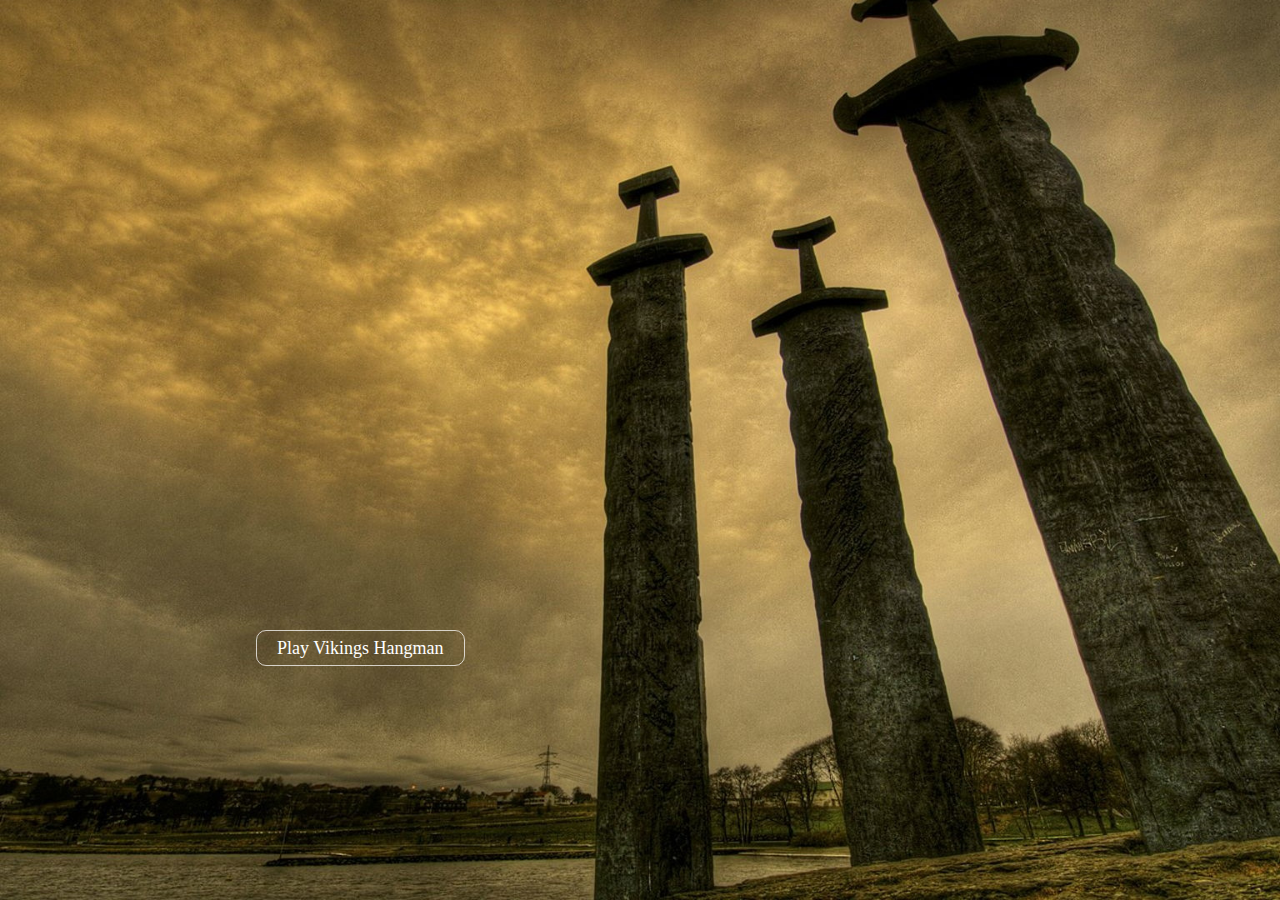
<file: index.html>
<html>

<head>
    <meta name="viewport" content="width=device-width, initial-scale=1">
    <link href="https://maxcdn.bootstrapcdn.com/bootstrap/3.3.7/css/bootstrap.min.css" rel="stylesheet" integrity="sha384-BVYiiSIFeK1dGmJRAkycuHAHRg32OmUcww7on3RYdg4Va+PmSTsz/K68vbdEjh4u" crossorigin="anonymous">
    <link rel="stylesheet" type="text/css" href="assets/style.css">
    <title>Vikings Hangman!</title>
</head>

<body>
    <div class="bg">
        <btn class="btn-transparent btn-lg index-btn">
            <a href="front.html">Play Vikings Hangman</a>
        </btn>
    </div>

</body>

</html>
</file>
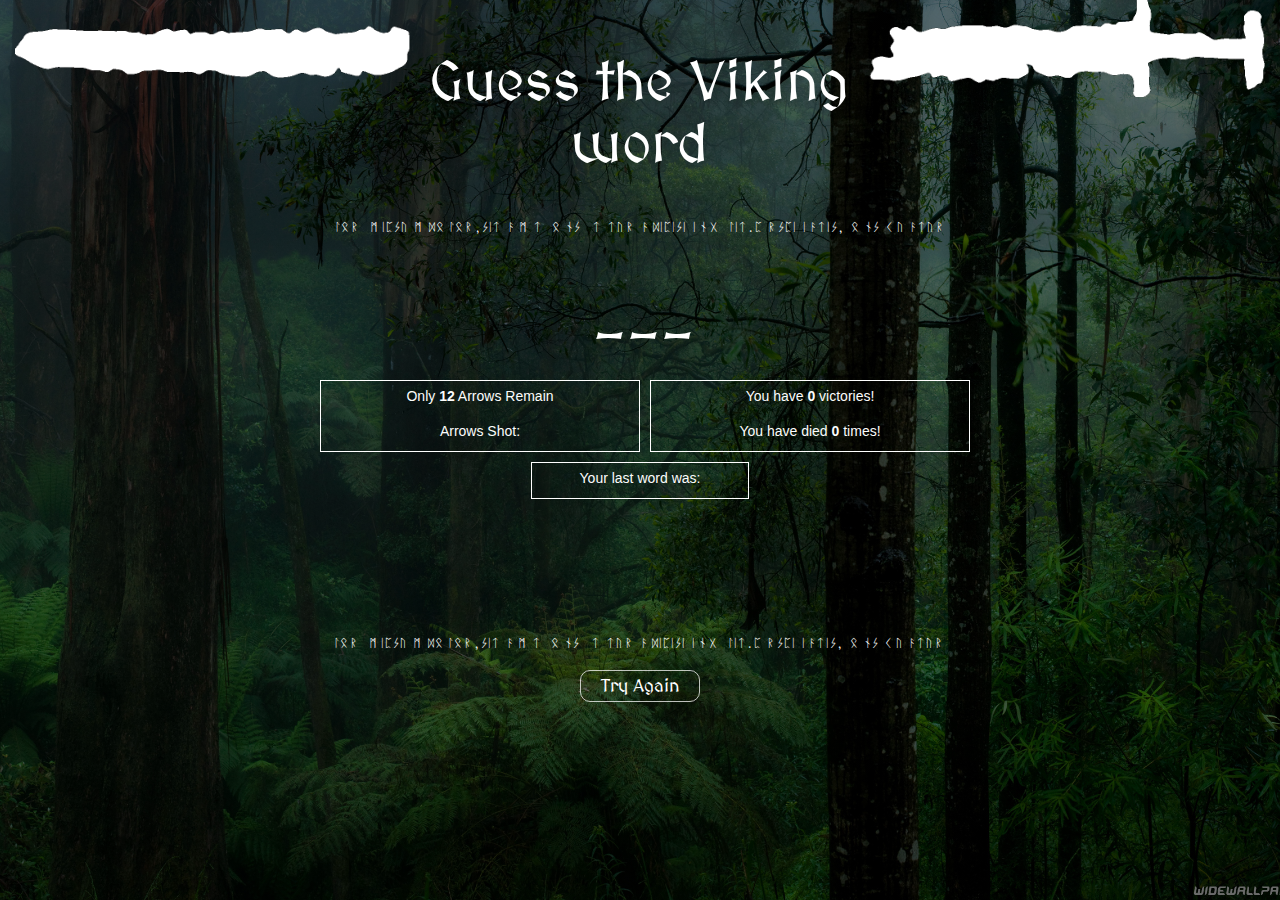
<file: front.html>
<html>

<head>
    <link href="https://fonts.googleapis.com/css?family=MedievalSharp" rel="stylesheet">
    <meta name="viewport" content="width=device-width, initial-scale=1">
    <link href="https://maxcdn.bootstrapcdn.com/bootstrap/3.3.7/css/bootstrap.min.css" rel="stylesheet" integrity="sha384-BVYiiSIFeK1dGmJRAkycuHAHRg32OmUcww7on3RYdg4Va+PmSTsz/K68vbdEjh4u" crossorigin="anonymous">
    <link rel="stylesheet" type="text/css" href="assets/style.css">
    <title>Vikings Hangman!</title>
</head>



<body>
    <div class="bg2 overlay">
        <div class="container">
        </div>
        <div class="container-fluid">
            <div class="row">
                <div class="col-sm-4">
                     <img src="assets/images/ulf-left.png" class="sword-left" alt="Ulf">
                </div>
                <div class="col-sm-4 col-xs-12" style=padding-right:0px;padding-left:0px;padding-top:10px;>
                    <h1>Guess the Viking word</h1>
                </div>  
                <div class="col-sm-4">
                    <img src="assets/images/ulf-right.png" class="sword-right" alt="Ulf">
                </div>
            </div>   
            <div class="row">
                <p class="runes">Lorem ipsum dolor, sit amet consectetur adipisicing elit. Perspiciatis, consequatur</p>
            </div>
            <div class="row">
                <div class="col-sm-8 col-sm-offset-2 col-xs-12" style=padding-right:0px;padding-left:0px;>
                    <h1 id="right">Guess the Viking word</h1>
                </div>   
            </div> 
            <div class="row">
                <div class="wrap col-sm-3 col-sm-offset-3 col-xs-12" style=padding-right:0px;padding-left:0px;margin-right:10px;>
                    <p>Only <span id="remain">12</span> Arrows Remain</p>
                    <p>Arrows Shot: <span id="wrong"></span></p>
                </div>
                    <div class="wrap col-sm-3 col-xs-12" style=padding-right:0px;padding-left:0px;>
                        <p>You have <span id="wins">0</span> victories!</p>
                        <p>You have died <span id="losses">0</span> times!</p>
                    </div>
            </div>
            </div>  
            <div class="row">
                <div class="wrap col-sm-2 col-sm-offset-5 col-xs-12" style=padding-right:0px;padding-left:0px;margin-top:10px;>
                    <p>Your last word was: <span id="display"></span></p>
                </div>
            </div>
            <div class="container-fluid"> 
            <div class="row">
                <div class="wrap2 col-sm-6 col-sm-offset-3 col-xs-12" style=padding-right:0px;padding-left:0px;margin-top:10px;>
                    <h1 id="winner"></h1>
                    <h1 id="loser"></h1>
                </div>   
            </div> 
            </div>  
            <div class="container-fluid"> 
            <div class="row">
                <div class="col-sm-8 col-sm-offset-2 col-xs-12" style=padding-right:0px;padding-left:0px;>
                <p class="runes">Lorem ipsum dolor, sit amet consectetur adipisicing elit. Perspiciatis, consequatur</p>
                </div>   
            </div> 
            </div>
            <div class="container-fluid"> 
            <div class="row">
                <div class="wrap2 col-xs-12 text-center" style=padding-right:0px;padding-left:0px;>
                <btn class="btn-transparent btn-lg front-btn" name="restart" type="button"><a  onclick="game.start()">Try Again</btn>
                </div>   
            </div> 
            </div>                                        
            
        </div>
    </div>
    <script src="assets/game.js"></script>
</body>

</html>
</file>
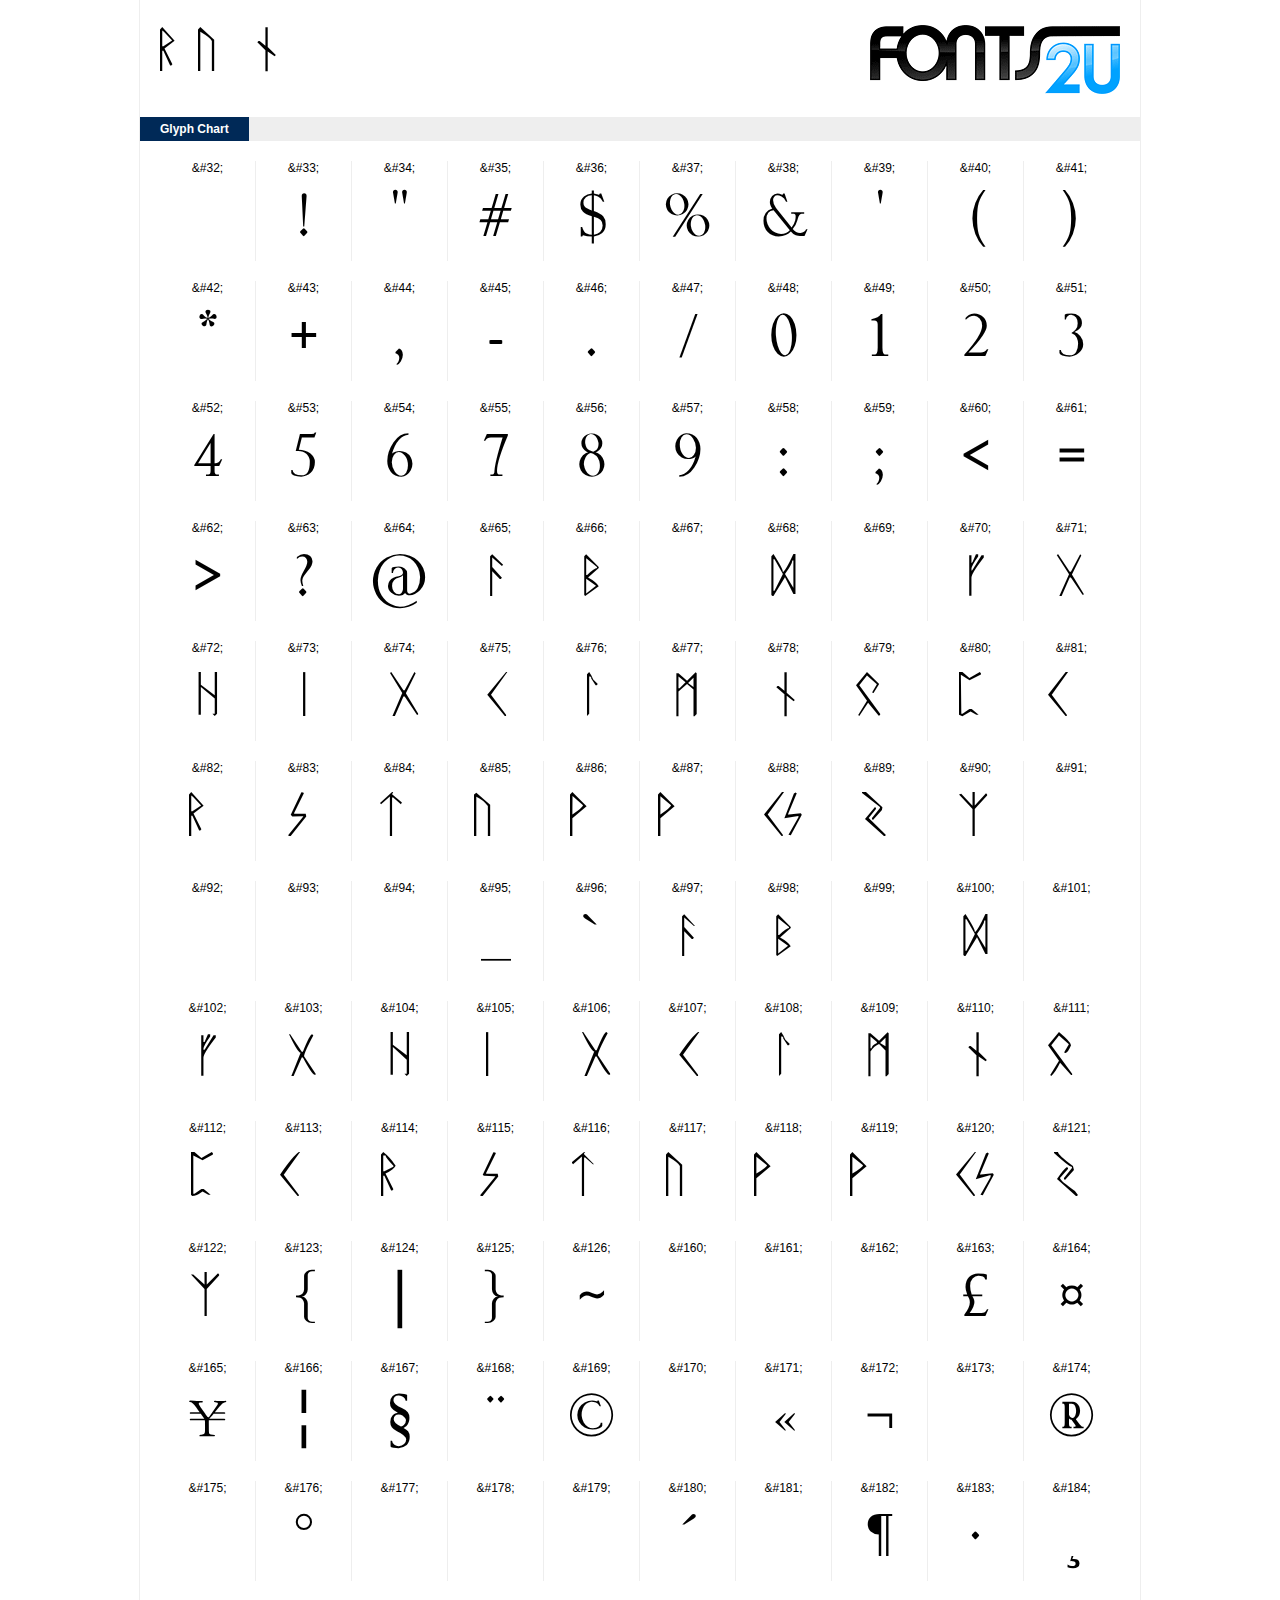
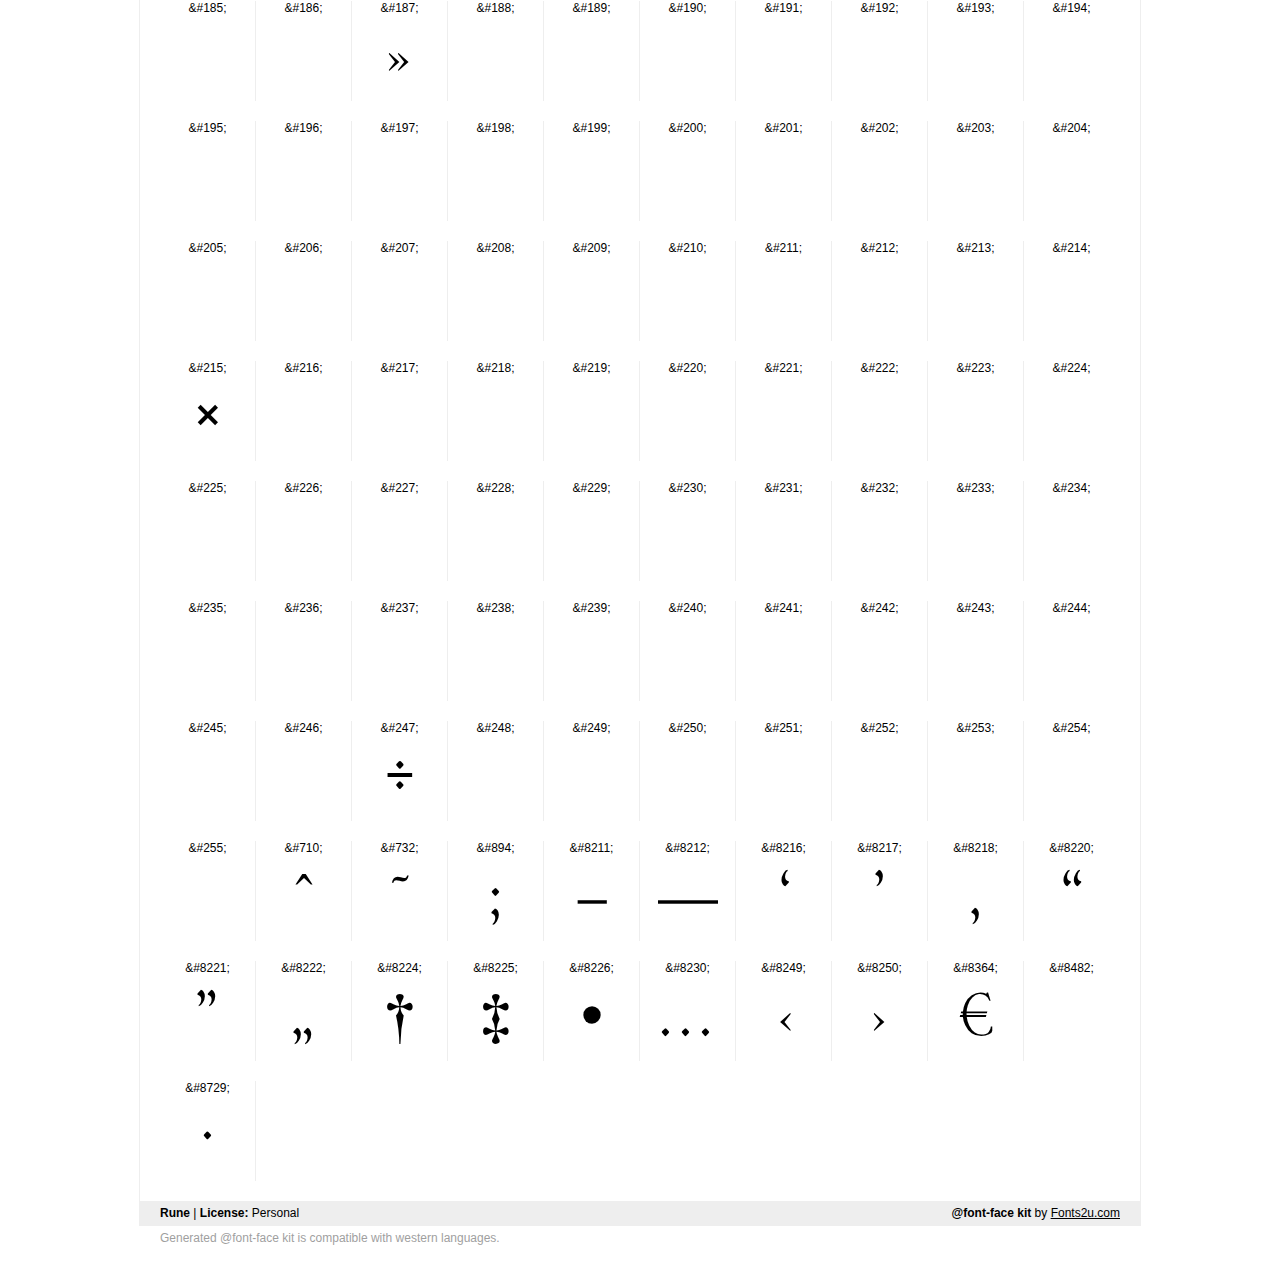
<file: assets/fonts/Rune/demo.html>
﻿<!DOCTYPE html PUBLIC "-//W3C//DTD XHTML 1.0 Strict//EN" "http://www.w3.org/TR/xhtml1/DTD/xhtml1-strict.dtd"> 

<html xmlns="http://www.w3.org/1999/xhtml"> 

  <head> 

    <title>Rune @font-face kit sample</title> 
    <meta http-equiv="Content-Type" content="text/html; charset=utf-8" />
    
    <style media="screen" type="text/css">/*<![CDATA[*/@import 'stylesheet.css';/*]]>*/</style>
    <style media="screen" type="text/css">/*<![CDATA[*/@import 'demo-files/demo.css';/*]]>*/</style>
    <style type="text/css">#title,#glyphs p{font-family:"Rune"}</style>

 </head> 
 
<body> 

	<div id="wrapper">
		<div id="title">
			Rune		</div>
		<div id="logo">
			<a href="http://www.fonts2u.com" target="_blank"><img src="demo-files/fonts2u_logo.gif" width="250" height="69" alt="Fonts2u.com logo" /></a>
		</div>
		<div class="clr"></div>

		<div id="menu">
			<ul>
				<li class="selected"><a href="#glyphs">Glyph Chart</a></li>
			<ul>
			<div class="clr"></div>
		</div>

		<div id="content">
			
			<div id="glyphs">
				﻿<div class="g">&amp;#32;<p> </p></div>﻿<div class="g">&amp;#33;<p>!</p></div>﻿<div class="g">&amp;#34;<p>"</p></div>﻿<div class="g">&amp;#35;<p>#</p></div>﻿<div class="g">&amp;#36;<p>$</p></div>﻿<div class="g">&amp;#37;<p>%</p></div>﻿<div class="g">&amp;#38;<p>&</p></div>﻿<div class="g">&amp;#39;<p>'</p></div>﻿<div class="g">&amp;#40;<p>(</p></div>﻿<div class="g noborder">&amp;#41;<p>)</p></div><div class="clr"></div>﻿<div class="g">&amp;#42;<p>*</p></div>﻿<div class="g">&amp;#43;<p>+</p></div>﻿<div class="g">&amp;#44;<p>,</p></div>﻿<div class="g">&amp;#45;<p>-</p></div>﻿<div class="g">&amp;#46;<p>.</p></div>﻿<div class="g">&amp;#47;<p>/</p></div>﻿<div class="g">&amp;#48;<p>0</p></div>﻿<div class="g">&amp;#49;<p>1</p></div>﻿<div class="g">&amp;#50;<p>2</p></div>﻿<div class="g noborder">&amp;#51;<p>3</p></div><div class="clr"></div>﻿<div class="g">&amp;#52;<p>4</p></div>﻿<div class="g">&amp;#53;<p>5</p></div>﻿<div class="g">&amp;#54;<p>6</p></div>﻿<div class="g">&amp;#55;<p>7</p></div>﻿<div class="g">&amp;#56;<p>8</p></div>﻿<div class="g">&amp;#57;<p>9</p></div>﻿<div class="g">&amp;#58;<p>:</p></div>﻿<div class="g">&amp;#59;<p>;</p></div>﻿<div class="g">&amp;#60;<p><</p></div>﻿<div class="g noborder">&amp;#61;<p>=</p></div><div class="clr"></div>﻿<div class="g">&amp;#62;<p>></p></div>﻿<div class="g">&amp;#63;<p>?</p></div>﻿<div class="g">&amp;#64;<p>@</p></div>﻿<div class="g">&amp;#65;<p>A</p></div>﻿<div class="g">&amp;#66;<p>B</p></div>﻿<div class="g">&amp;#67;<p>C</p></div>﻿<div class="g">&amp;#68;<p>D</p></div>﻿<div class="g">&amp;#69;<p>E</p></div>﻿<div class="g">&amp;#70;<p>F</p></div>﻿<div class="g noborder">&amp;#71;<p>G</p></div><div class="clr"></div>﻿<div class="g">&amp;#72;<p>H</p></div>﻿<div class="g">&amp;#73;<p>I</p></div>﻿<div class="g">&amp;#74;<p>J</p></div>﻿<div class="g">&amp;#75;<p>K</p></div>﻿<div class="g">&amp;#76;<p>L</p></div>﻿<div class="g">&amp;#77;<p>M</p></div>﻿<div class="g">&amp;#78;<p>N</p></div>﻿<div class="g">&amp;#79;<p>O</p></div>﻿<div class="g">&amp;#80;<p>P</p></div>﻿<div class="g noborder">&amp;#81;<p>Q</p></div><div class="clr"></div>﻿<div class="g">&amp;#82;<p>R</p></div>﻿<div class="g">&amp;#83;<p>S</p></div>﻿<div class="g">&amp;#84;<p>T</p></div>﻿<div class="g">&amp;#85;<p>U</p></div>﻿<div class="g">&amp;#86;<p>V</p></div>﻿<div class="g">&amp;#87;<p>W</p></div>﻿<div class="g">&amp;#88;<p>X</p></div>﻿<div class="g">&amp;#89;<p>Y</p></div>﻿<div class="g">&amp;#90;<p>Z</p></div>﻿<div class="g noborder">&amp;#91;<p>[</p></div><div class="clr"></div>﻿<div class="g">&amp;#92;<p>\</p></div>﻿<div class="g">&amp;#93;<p>]</p></div>﻿<div class="g">&amp;#94;<p>^</p></div>﻿<div class="g">&amp;#95;<p>_</p></div>﻿<div class="g">&amp;#96;<p>`</p></div>﻿<div class="g">&amp;#97;<p>a</p></div>﻿<div class="g">&amp;#98;<p>b</p></div>﻿<div class="g">&amp;#99;<p>c</p></div>﻿<div class="g">&amp;#100;<p>d</p></div>﻿<div class="g noborder">&amp;#101;<p>e</p></div><div class="clr"></div>﻿<div class="g">&amp;#102;<p>f</p></div>﻿<div class="g">&amp;#103;<p>g</p></div>﻿<div class="g">&amp;#104;<p>h</p></div>﻿<div class="g">&amp;#105;<p>i</p></div>﻿<div class="g">&amp;#106;<p>j</p></div>﻿<div class="g">&amp;#107;<p>k</p></div>﻿<div class="g">&amp;#108;<p>l</p></div>﻿<div class="g">&amp;#109;<p>m</p></div>﻿<div class="g">&amp;#110;<p>n</p></div>﻿<div class="g noborder">&amp;#111;<p>o</p></div><div class="clr"></div>﻿<div class="g">&amp;#112;<p>p</p></div>﻿<div class="g">&amp;#113;<p>q</p></div>﻿<div class="g">&amp;#114;<p>r</p></div>﻿<div class="g">&amp;#115;<p>s</p></div>﻿<div class="g">&amp;#116;<p>t</p></div>﻿<div class="g">&amp;#117;<p>u</p></div>﻿<div class="g">&amp;#118;<p>v</p></div>﻿<div class="g">&amp;#119;<p>w</p></div>﻿<div class="g">&amp;#120;<p>x</p></div>﻿<div class="g noborder">&amp;#121;<p>y</p></div><div class="clr"></div>﻿<div class="g">&amp;#122;<p>z</p></div>﻿<div class="g">&amp;#123;<p>{</p></div>﻿<div class="g">&amp;#124;<p>|</p></div>﻿<div class="g">&amp;#125;<p>}</p></div>﻿<div class="g">&amp;#126;<p>~</p></div>﻿<div class="g">&amp;#160;<p> </p></div>﻿<div class="g">&amp;#161;<p>¡</p></div>﻿<div class="g">&amp;#162;<p>¢</p></div>﻿<div class="g">&amp;#163;<p>£</p></div>﻿<div class="g noborder">&amp;#164;<p>¤</p></div><div class="clr"></div>﻿<div class="g">&amp;#165;<p>¥</p></div>﻿<div class="g">&amp;#166;<p>¦</p></div>﻿<div class="g">&amp;#167;<p>§</p></div>﻿<div class="g">&amp;#168;<p>¨</p></div>﻿<div class="g">&amp;#169;<p>©</p></div>﻿<div class="g">&amp;#170;<p>ª</p></div>﻿<div class="g">&amp;#171;<p>«</p></div>﻿<div class="g">&amp;#172;<p>¬</p></div>﻿<div class="g">&amp;#173;<p>­</p></div>﻿<div class="g noborder">&amp;#174;<p>®</p></div><div class="clr"></div>﻿<div class="g">&amp;#175;<p>¯</p></div>﻿<div class="g">&amp;#176;<p>°</p></div>﻿<div class="g">&amp;#177;<p>±</p></div>﻿<div class="g">&amp;#178;<p>²</p></div>﻿<div class="g">&amp;#179;<p>³</p></div>﻿<div class="g">&amp;#180;<p>´</p></div>﻿<div class="g">&amp;#181;<p>µ</p></div>﻿<div class="g">&amp;#182;<p>¶</p></div>﻿<div class="g">&amp;#183;<p>·</p></div>﻿<div class="g noborder">&amp;#184;<p>¸</p></div><div class="clr"></div>﻿<div class="g">&amp;#185;<p>¹</p></div>﻿<div class="g">&amp;#186;<p>º</p></div>﻿<div class="g">&amp;#187;<p>»</p></div>﻿<div class="g">&amp;#188;<p>¼</p></div>﻿<div class="g">&amp;#189;<p>½</p></div>﻿<div class="g">&amp;#190;<p>¾</p></div>﻿<div class="g">&amp;#191;<p>¿</p></div>﻿<div class="g">&amp;#192;<p>À</p></div>﻿<div class="g">&amp;#193;<p>Á</p></div>﻿<div class="g noborder">&amp;#194;<p>Â</p></div><div class="clr"></div>﻿<div class="g">&amp;#195;<p>Ã</p></div>﻿<div class="g">&amp;#196;<p>Ä</p></div>﻿<div class="g">&amp;#197;<p>Å</p></div>﻿<div class="g">&amp;#198;<p>Æ</p></div>﻿<div class="g">&amp;#199;<p>Ç</p></div>﻿<div class="g">&amp;#200;<p>È</p></div>﻿<div class="g">&amp;#201;<p>É</p></div>﻿<div class="g">&amp;#202;<p>Ê</p></div>﻿<div class="g">&amp;#203;<p>Ë</p></div>﻿<div class="g noborder">&amp;#204;<p>Ì</p></div><div class="clr"></div>﻿<div class="g">&amp;#205;<p>Í</p></div>﻿<div class="g">&amp;#206;<p>Î</p></div>﻿<div class="g">&amp;#207;<p>Ï</p></div>﻿<div class="g">&amp;#208;<p>Ð</p></div>﻿<div class="g">&amp;#209;<p>Ñ</p></div>﻿<div class="g">&amp;#210;<p>Ò</p></div>﻿<div class="g">&amp;#211;<p>Ó</p></div>﻿<div class="g">&amp;#212;<p>Ô</p></div>﻿<div class="g">&amp;#213;<p>Õ</p></div>﻿<div class="g noborder">&amp;#214;<p>Ö</p></div><div class="clr"></div>﻿<div class="g">&amp;#215;<p>×</p></div>﻿<div class="g">&amp;#216;<p>Ø</p></div>﻿<div class="g">&amp;#217;<p>Ù</p></div>﻿<div class="g">&amp;#218;<p>Ú</p></div>﻿<div class="g">&amp;#219;<p>Û</p></div>﻿<div class="g">&amp;#220;<p>Ü</p></div>﻿<div class="g">&amp;#221;<p>Ý</p></div>﻿<div class="g">&amp;#222;<p>Þ</p></div>﻿<div class="g">&amp;#223;<p>ß</p></div>﻿<div class="g noborder">&amp;#224;<p>à</p></div><div class="clr"></div>﻿<div class="g">&amp;#225;<p>á</p></div>﻿<div class="g">&amp;#226;<p>â</p></div>﻿<div class="g">&amp;#227;<p>ã</p></div>﻿<div class="g">&amp;#228;<p>ä</p></div>﻿<div class="g">&amp;#229;<p>å</p></div>﻿<div class="g">&amp;#230;<p>æ</p></div>﻿<div class="g">&amp;#231;<p>ç</p></div>﻿<div class="g">&amp;#232;<p>è</p></div>﻿<div class="g">&amp;#233;<p>é</p></div>﻿<div class="g noborder">&amp;#234;<p>ê</p></div><div class="clr"></div>﻿<div class="g">&amp;#235;<p>ë</p></div>﻿<div class="g">&amp;#236;<p>ì</p></div>﻿<div class="g">&amp;#237;<p>í</p></div>﻿<div class="g">&amp;#238;<p>î</p></div>﻿<div class="g">&amp;#239;<p>ï</p></div>﻿<div class="g">&amp;#240;<p>ð</p></div>﻿<div class="g">&amp;#241;<p>ñ</p></div>﻿<div class="g">&amp;#242;<p>ò</p></div>﻿<div class="g">&amp;#243;<p>ó</p></div>﻿<div class="g noborder">&amp;#244;<p>ô</p></div><div class="clr"></div>﻿<div class="g">&amp;#245;<p>õ</p></div>﻿<div class="g">&amp;#246;<p>ö</p></div>﻿<div class="g">&amp;#247;<p>÷</p></div>﻿<div class="g">&amp;#248;<p>ø</p></div>﻿<div class="g">&amp;#249;<p>ù</p></div>﻿<div class="g">&amp;#250;<p>ú</p></div>﻿<div class="g">&amp;#251;<p>û</p></div>﻿<div class="g">&amp;#252;<p>ü</p></div>﻿<div class="g">&amp;#253;<p>ý</p></div>﻿<div class="g noborder">&amp;#254;<p>þ</p></div><div class="clr"></div>﻿<div class="g">&amp;#255;<p>ÿ</p></div>﻿<div class="g">&amp;#710;<p>ˆ</p></div>﻿<div class="g">&amp;#732;<p>˜</p></div>﻿<div class="g">&amp;#894;<p>;</p></div>﻿<div class="g">&amp;#8211;<p>–</p></div>﻿<div class="g">&amp;#8212;<p>—</p></div>﻿<div class="g">&amp;#8216;<p>‘</p></div>﻿<div class="g">&amp;#8217;<p>’</p></div>﻿<div class="g">&amp;#8218;<p>‚</p></div>﻿<div class="g noborder">&amp;#8220;<p>“</p></div><div class="clr"></div>﻿<div class="g">&amp;#8221;<p>”</p></div>﻿<div class="g">&amp;#8222;<p>„</p></div>﻿<div class="g">&amp;#8224;<p>†</p></div>﻿<div class="g">&amp;#8225;<p>‡</p></div>﻿<div class="g">&amp;#8226;<p>•</p></div>﻿<div class="g">&amp;#8230;<p>…</p></div>﻿<div class="g">&amp;#8249;<p>‹</p></div>﻿<div class="g">&amp;#8250;<p>›</p></div>﻿<div class="g">&amp;#8364;<p>€</p></div>﻿<div class="g noborder">&amp;#8482;<p>™</p></div><div class="clr"></div>﻿<div class="g">&amp;#8729;<p>∙</p></div>			</div>
			
			<div class="clr"></div>

		</div>

		<div id="footer">
			<div id="copyright"><strong>Rune</strong> | <strong>License:</strong> Personal</div>
			<div id="generated"><strong>@font-face kit</strong> by <a href="http://www.fonts2u.com" target="_blank">Fonts2u.com</a></div>
			<div class="clr"></div>
		</div>
	</div>
	<div id="support">Generated @font-face kit is compatible with western languages.</div>

</body> 

</html>
</file>
<file: assets/style.css>
body, html {
    height: 100%;
    margin: 0;
}

.bg {
    background-image: url("images/viking.jpg");
    height: 100%; 
    background-position: center;
    background-repeat: no-repeat;
    background-size: cover;
    position: relative;
}
.bg2 {
    background: linear-gradient( rgba(0, 0, 0, 0.5), rgba(0, 0, 0, 0.5) ), url("images/forest.jpg"); 
    height: 100%; 
    background-position: center;
    background-repeat: no-repeat;
    background-size: cover;
    position: relative;
    color: white;
}
.index-btn {
    background: transparent;
    color: #ffffffc2;
    border: .5px solid rgba(255, 255, 255, 0.733);
    border-radius: 10px;
    padding: 5px 20px;
    font-family: 'Amiri', serif;
    text-decoration: none;
    position: absolute;
    top: 70%;
    left: 20%;
}
p {
    color: rgb(252, 252, 252);
}
h1 {
    text-align: center;
    font-family: 'MedievalSharp', cursive;
    padding-top: 20px;
    font-size: 4em;
}

h2, .wrap {
    color: white;
    border: 1px solid white;
    text-align: center;

}
.wrap2 {
    color: white;
    text-align: center;
    margin-top: 10px;
}
#right {
    letter-spacing: 3px;
    padding-bottom: 20px;
    margin-left: 10px;
    font-family: 'MedievalSharp', cursive;
}
.restart a {
    background: transparent;
    color: #ffffffc2;
    border: .5px solid rgba(255, 255, 255, 0.733);
    border-radius: 10px;
    padding: 5px 20px;
    font-family: 'Amiri', serif;
    text-decoration: none;

}
.sword-left {
    width: 100%;
    padding: 0;
}
.sword-right {
    width: 100%;
    padding: 0;
}
a {
    color:white;
    text-decoration: none;
    font-family: 'MedievalSharp', cursive;
}
a:hover 
{
     color:white; 
     text-decoration:none; 
     cursor:pointer;  
}
.front-btn {
    background: transparent;
    border: .5px solid rgba(255, 255, 255, 0.733);
    border-radius: 10px;
    padding: 5px 20px;
    text-align: center;
}
@font-face {
    font-family:"Rune";
    src:url("fonts/Rune/rune.eot") format("eot"),
    url("fonts/Rune/rune.woff") format("woff"),
    url("fonts/Rune/rune.ttf") format("truetype"),
    url("fonts/Rune/rune.svg") format("svg");
    font-weight:normal;font-style:normal;
}

.runes {
    margin-top: 30px;
    text-align: center;
    font-family: 'Rune';
    color: white;
}
#wins {
    font-weight: bold;
}
#losses {
    font-weight: bold;
    margin-top: -10px;
}
#remain {
    font-weight: bold;
    
}
#wrong {
    font-weight: bold;
}
#display {
    font-weight: bold;
}
p {
    padding-top: 5px;
    padding-bottom: 0px;
}
</file>
